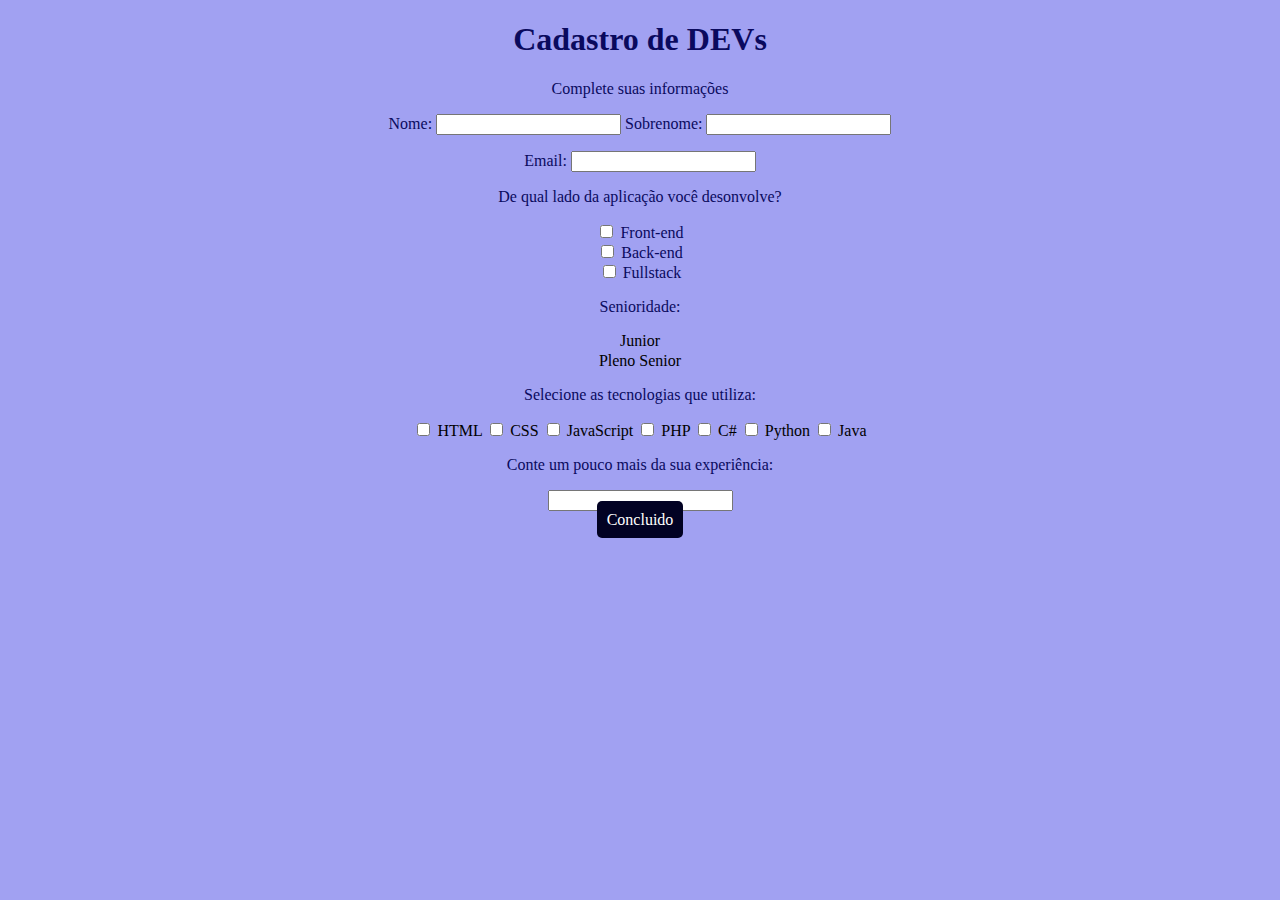
<file: index.html>
<!DOCTYPE html>
<html lang="pt-br">
  <head>
    <meta charset="UTF-8" />
    <meta http-equiv="X-UA-Compatible" content="IE=edge" />
    <meta name="viewport" content="width=device-width, initial-scale=1.0" />
    <title>Formulario</title>
    <link rel="stylesheet" href="style.css">
  </head>
  <body>
    <header>
      <h1>Cadastro de DEVs</h1>
      <p>Complete suas informações</p>
    </header>
    <main>
      <div id="pesquisa">
        <p>
          Nome: <input type="text" name="nome" id="txtn" /> Sobrenome:
          <input type="text" name="sobre" id="txts" />
        </p>
        <p>Email: <input type="email" name="" id=""></p>
      </div>
      <div id="aplicação">
        <p>De qual lado da aplicação você desonvolve?</p>
        <p>
          <input type="checkbox" name="front" id="txtfro" /> Front-end<br /><input
            type="checkbox"
            name="back"
            id="txtback"
          />
          Back-end<br />
          <input type="checkbox" name="full" id="txtfull" /> Fullstack
        <div id="senioridade">
      </div>
        </p>
        <p>Senioridade:</p>
        <option>Junior</option>
        <opiton>Pleno</opiton>
        <opiton>Senior</opiton>
      </div>
      <div id="tecnologias">
        <p>Selecione as tecnologias que utiliza:</p>
          <input type="checkbox" name="" id=""> HTML
          <input type="checkbox" name="" id=""> CSS
          <input type="checkbox" name="" id=""> JavaScript
          <input type="checkbox" name="" id=""> PHP
          <input type="checkbox" name="" id=""> C#
          <input type="checkbox" name="" id=""> Python
          <input type="checkbox" name="" id=""> Java
      </div>
      <div id="expe">
        <p>Conte um pouco mais da sua experiência:</p>
        <input type="email" name="" id="">
      </div>
      <div id="botao">
        <a href="#">Concluido</a>
      </div>
    </main>
  </body>
</html>
</file>
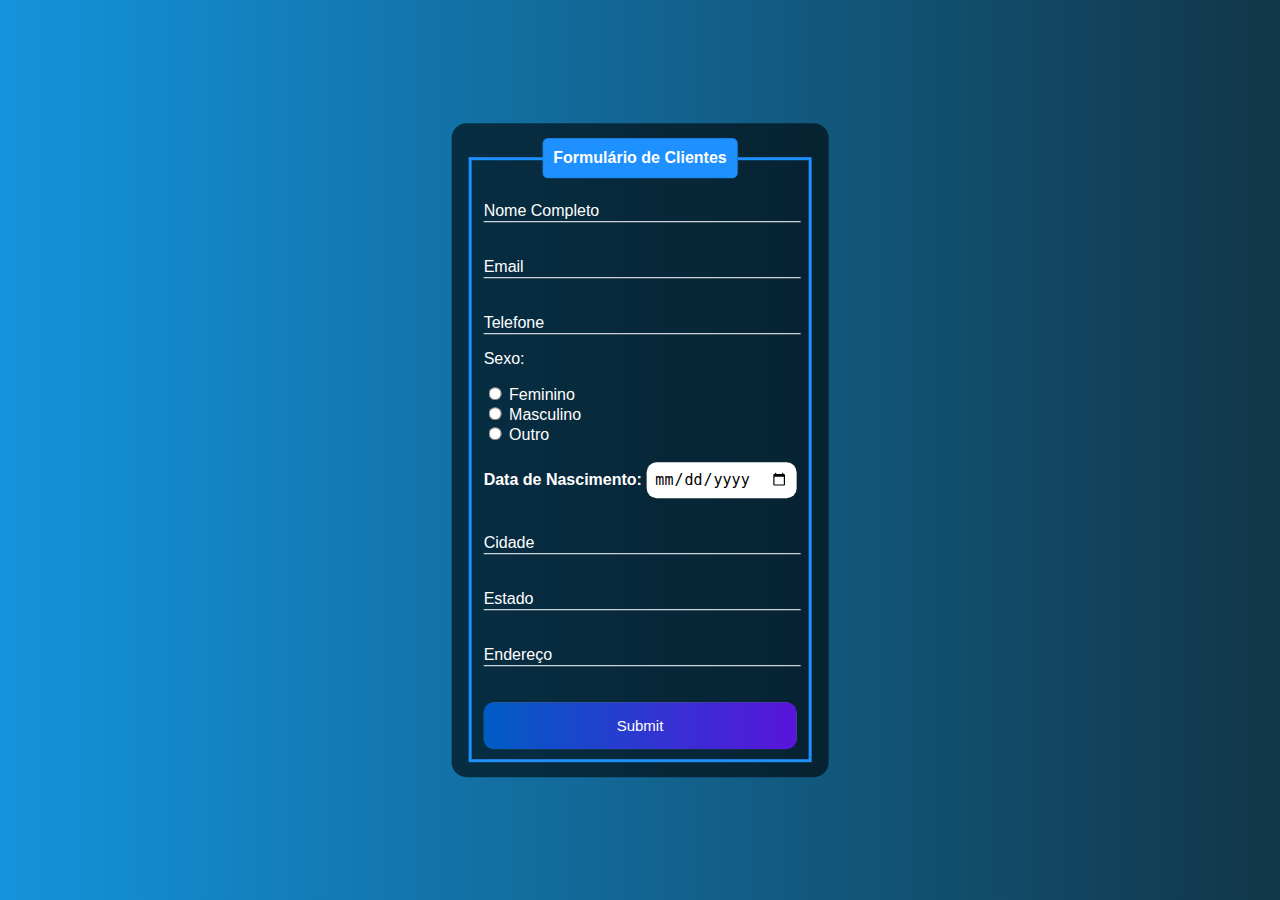
<file: formulario2/index.html>
<!DOCTYPE html>
<html lang="en">
  <head>
    <meta charset="UTF-8" />
    <meta http-equiv="X-UA-Compatible" content="IE=edge" />
    <meta name="viewport" content="width=device-width, initial-scale=1.0" />
    <title>Formulário</title>
    <link rel="stylesheet" href="style.css" />
  </head>
  <body>
    <div class="box">
      <form action="">
        <fieldset>
          <legend><b>Formulário de Clientes</b></legend>
          <br />
          <div class="inputBox">
            <input
              type="text"
              name="nome"
              id="nome"
              class="inputUser"
              required
            />
            <label for="nome" class="labelInput">Nome Completo</label>
          </div>
          <br /><br />
          <div class="inputBox">
            <input
              type="text"
              name="email"
              id="email"
              class="inputUser"
              required
            />
            <label for="email" class="labelInput">Email</label>
          </div>
          <br /><br />
          <div class="inputBox">
            <input
              type="tel"
              name="telefone"
              id="telefone"
              class="inputUser"
              required
            />
            <label for="telefone" class="labelInput">Telefone</label>
          </div>
          <p>Sexo:</p>
          <input type="radio" name=genero" id="feminino" value="feminino"
          required>
          <label for="feminino">Feminino</label>
          <br />
          <input type="radio" name=genero" id="masculino" value="masculino"
          required>
          <label for="masculino">Masculino</label>
          <br />
          <input type="radio" name=genero" id="outro" value="outro" required>
          <label for="outro">Outro</label>
          <br /><br />
          <label for="data_nascimento"><b>Data de Nascimento:</b></label>
          <input
            type="date"
            name="data_nascimento"
            id="data_nascimento"
            required
          />
          <br /><br /><br />
          <div class="inputBox">
            <input
              type="text"
              name="cidade"
              id="cidade"
              class="inputUser"
              required
            />
            <label for="cidade" class="labelInput">Cidade</label>
          </div>
          <br /><br />
          <div class="inputBox">
            <input
              type="text"
              name="estado"
              id="estado"
              class="inputUser"
              required
            />
            <label for="estado" class="labelInput">Estado</label>
          </div>
          <br /><br />
          <div class="inputBox">
            <input
              type="text"
              name="endereco"
              id="endereco"
              class="inputUser"
              required
            />
            <label for="endereco" class="labelInput">Endereço</label>
          </div>
          <br /><br />
          <div>
            <input type="submit" name="submit" id="submit" />
          </div>
        </fieldset>
      </form>
    </div>
  </body>
</html>
</file>
<file: style.css>
body {
  background-color: rgb(161, 161, 242);
}
header {
  text-align: center;
}
h1 {
  color: rgb(10, 10, 94);
}
p {
  color: rgb(10, 10, 94);
}
main {
text-align: center;
}
a {
  text-decoration: none;
  background-color: rgb(2, 2, 35);
  color: white;
  padding: 10px;
  border-radius: 5px;
  box-shadow: rgba(0, 0, 0, 0.682);
}
a:hover {
  background-color: rgb(38, 38, 171);
  color: rgb(0, 0, 0);
  transition: 0.5s;
}
</file>
<file: formulario2/style.css>
body {
  font-family: Arial, Helvetica, sans-serif;
  background-image: linear-gradient(to right, rgb(20, 147,220), rgb(17, 54, 71));
}
.box{
  color: white;
  position: absolute;
  top: 50%;
  left: 50%;
  transform: translate(-50%, -50%);
  background-color: rgba(0,0,0, 0.6);
  padding: 15px;
  border-radius: 15px;
  min-width: 300px;
  max-width: 800px;
  margin: auto;
}
fieldset {
  border: 3px solid dodgerblue;
}
legend {
  color: white;
  background-color: dodgerblue;
  border: 1px solid dodgerblue;
  padding: 10px;
  border-radius: 5px;
  text-align: center;
}
.inputBox {
  position: relative;
}
.inputUser {
  background: none;
  border: none;
  border-bottom: 1px solid white;
  outline: none;
  color: white;
  font-size: 15px;
  width: 100%;
  letter-spacing: 2px;
}
.labelInput {
  position: absolute;
  top: 0px;
  left: 0px;
  pointer-events: none;
  transition: .5s;
} .inputUser:focus ~ .labelInput,
 .inputUser:valid ~ .labelInput{
  top: -20px;
  font-size: 12px;
  color: dodgerblue;
}
#data_nascimento {
  border: none;
  border-radius: 10px;
  padding: 8px;
  outline: none;
  font-size: 15px;
}
#submit {
  border: none;
  background-image: linear-gradient(to right, rgb(0,92,197), rgb(90, 20, 220));
  width: 100%;
  padding: 15px;
  border-radius:10px ;
  color: white;
  font-size: 15px;
  cursor: pointer;
}
#submit:hover {
  background-image: linear-gradient(to right, rgb(0,80,172), rgb(80, 19, 195));
}
</file>
